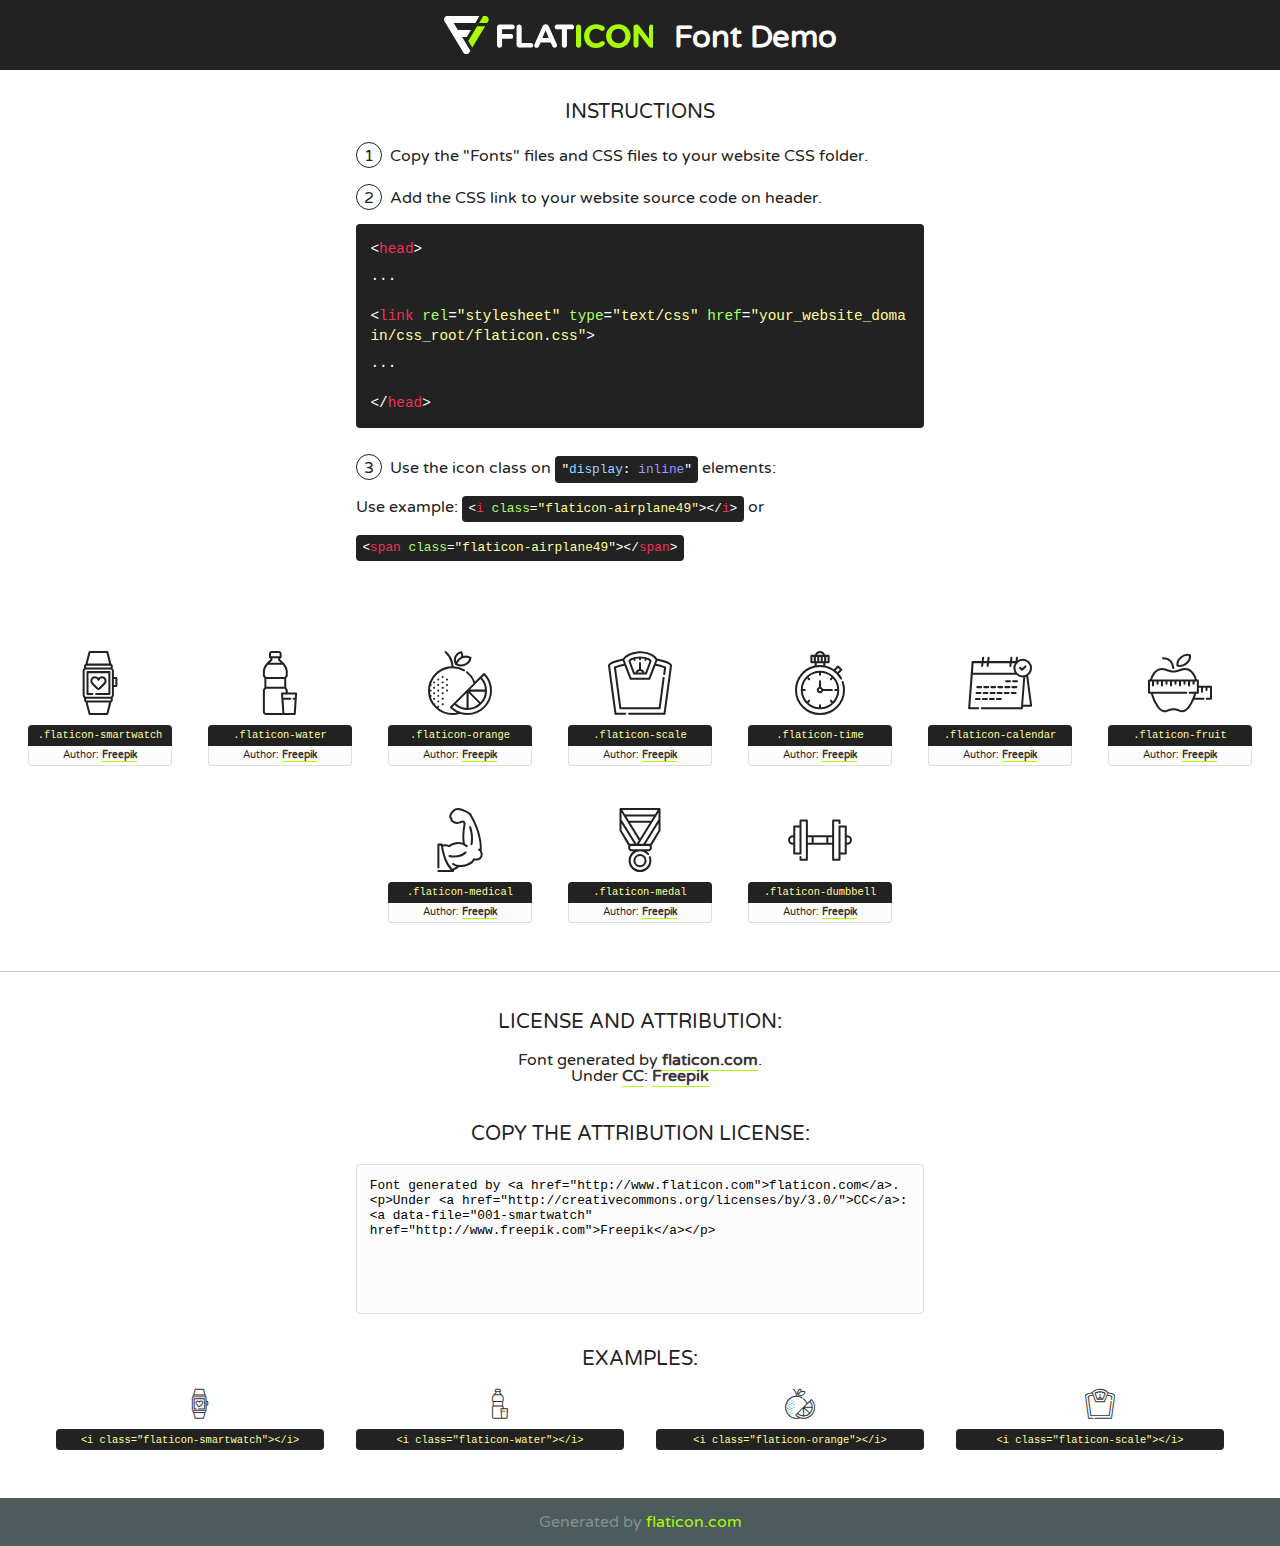
<file: be/fonts/flaticon.html>
<!DOCTYPE html>
<!--
  Flaticon icon font: Flaticon
  Creation date: 09/02/2018 21:22
-->
<html>
<!DOCTYPE html>
<html>

<head>
    <title>Flaticon WebFont</title>
    <link href="http://fonts.googleapis.com/css?family=Varela+Round" rel="stylesheet" type="text/css" />
    <link rel="stylesheet" type="text/css" href="flaticon.css">
    <meta charset="UTF-8">
    <style>
    html, body, div, span, applet, object, iframe,
    h1, h2, h3, h4, h5, h6, p, blockquote, pre,
    a, abbr, acronym, address, big, cite, code,
    del, dfn, em, img, ins, kbd, q, s, samp,
    small, strike, strong, sub, sup, tt, var,
    b, u, i, center,
    dl, dt, dd, ol, ul, li,
    fieldset, form, label, legend,
    table, caption, tbody, tfoot, thead, tr, th, td,
    article, aside, canvas, details, embed, 
    figure, figcaption, footer, header, hgroup, 
    menu, nav, output, ruby, section, summary,
    time, mark, audio, video {
        margin: 0;
        padding: 0;
        border: 0;
        font-size: 100%;
        font: inherit;
        vertical-align: baseline;
    }
    /* HTML5 display-role reset for older browsers */
    article, aside, details, figcaption, figure, 
    footer, header, hgroup, menu, nav, section {
        display: block;
    }
    body {
        line-height: 1;
    }
    ol, ul {
        list-style: none;
    }
    blockquote, q {
        quotes: none;
    }
    blockquote:before, blockquote:after,
    q:before, q:after {
        content: '';
        content: none;
    }
    table {
        border-collapse: collapse;
        border-spacing: 0;
    }
    body {
        font-family: 'Varela Round', Helvetica, Arial, sans-serif;
        font-size: 16px;
        color: #222;
    }
    a {
        color: #333;
        border-bottom: 1px solid #a9fd00;
        font-weight: bold;
        text-decoration: none;
    }
    * {
        -moz-box-sizing: border-box;
        -webkit-box-sizing: border-box;
        box-sizing: border-box;
        margin: 0;
        padding: 0;
    }
    [class^="flaticon-"]:before, [class*=" flaticon-"]:before, [class^="flaticon-"]:after, [class*=" flaticon-"]:after {
        font-family: Flaticon;
        font-size: 30px;
        font-style: normal;
        margin-left: 20px;
        color: #333;
    }
    .wrapper {
        max-width: 600px;
        margin: auto;
        padding: 0 1em;
    }
    .title {
        font-size: 1.25em;
        text-align: center;
        margin-bottom: 1em;
        text-transform: uppercase;
    }
    header {
        text-align: center;
        background-color: #222;
        color: #fff;
        padding: 1em;
    }
    header .logo {
        width: 210px;
        height: 38px;
        display: inline-block;
        vertical-align: middle;
        margin-right: 1em;
        border: none;
    }
    header strong {
        font-size: 1.95em;
        font-weight: bold;
        vertical-align: middle;
        margin-top: 5px;
        display: inline-block;
    }
    .demo {
        margin: 2em auto;
        line-height: 1.25em;
    }
    .demo ul li {
        margin-bottom: 1em;
    }
    .demo ul li .num {
        color: #222;
        border-radius: 20px;
        display: inline-block;
        width: 26px;
        padding: 3px;
        height: 26px;
        text-align: center;
        margin-right: 0.5em;
        border: 1px solid #222;
    }
    .demo ul li code {
        background-color: #222;
        border-radius: 4px;
        padding: 0.25em 0.5em;
        display: inline-block;
        color: #fff;
        font-family: Consolas,Monaco,Lucida Console,Liberation Mono,DejaVu Sans Mono,Bitstream Vera Sans Mono,Courier New, monospace;
        font-weight: lighter;
        margin-top: 1em;
        font-size: 0.8em;
        word-break: break-all;
    }
    .demo ul li code.big {
        padding: 1em;
        font-size: 0.9em;
    }
    .demo ul li code .red {
        color: #EF3159;
    }
    .demo ul li code .green {
        color: #ACFF65;
    }
    .demo ul li code .yellow {
        color: #FFFF99;
    }
    .demo ul li code .blue {
        color: #99D3FF;
    }
    .demo ul li code .purple {
        color: #A295FF;
    }
    .demo ul li code .dots {
        margin-top: 0.5em;
        display: block;
    }
    #glyphs {
        border-bottom: 1px solid #ccc;
        padding: 2em 0;
        text-align: center;
    }
    .glyph {
        display: inline-block;
        width: 9em;
        margin: 1em;
        text-align: center;
        vertical-align: top;
        background: #FFF;
    }
    .glyph .glyph-icon {
        padding: 10px;
        display: block;
        font-family:"Flaticon";
        font-size: 64px;
        line-height: 1;
    }
    .glyph .glyph-icon:before {
        font-size: 64px;
        color: #222;
        margin-left: 0;
    }
    .class-name {
        font-size: 0.65em;
        background-color: #222;
        color: #fff;
        border-radius: 4px 4px 0 0;
        padding: 0.5em;
        color: #FFFF99;
        font-family: Consolas,Monaco,Lucida Console,Liberation Mono,DejaVu Sans Mono,Bitstream Vera Sans Mono,Courier New, monospace;
    }
    .author-name {
        font-size: 0.6em;
        background-color: #fcfcfd;
        border: 1px solid #DEDEE4;
        border-top: 0;
        border-radius: 0 0 4px 4px;
        padding: 0.5em;
    }
    .class-name:last-child {
        font-size: 10px;
        color:#888;
    }
    .class-name:last-child a {
        font-size: 10px;
        color:#000;
    }
    .class-name:last-child a:hover {
        color:#a9fd00;
    }
    .glyph > input {
        display: block;
        width: 100px;
        margin: 5px auto;
        text-align: center;
        font-size: 12px;
        cursor: text;
    }
    .glyph > input.icon-input {
        font-family:"Flaticon";
        font-size: 16px;
        margin-bottom: 10px;
    }
    .attribution .title {
        margin-top: 2em;
    }
    .attribution textarea {
        background-color: #fcfcfd;
        padding: 1em;
        border: none;
        box-shadow: none;
        border: 1px solid #DEDEE4;
        border-radius: 4px;
        resize: none;
        width: 100%;
        height: 150px;
        font-size: 0.8em;
        font-family: Consolas,Monaco,Lucida Console,Liberation Mono,DejaVu Sans Mono,Bitstream Vera Sans Mono,Courier New, monospace;
        -webkit-appearance: none;
    }
    .iconsuse {
        margin: 2em auto;
        text-align: center;
        max-width: 1200px;
    }
    .iconsuse:after {
        content: '';
        display: table;
        clear: both;
    }
    .iconsuse .image {
        float: left;
        width: 25%;
        padding: 0 1em;
    }
    .iconsuse .image p {
        margin-bottom: 1em;
    }
    .iconsuse .image span {
        display: block;
        font-size: 0.65em;
        background-color: #222;
        color: #fff;
        border-radius: 4px;
        padding: 0.5em;
        color: #FFFF99;
        margin-top: 1em;
        font-family: Consolas,Monaco,Lucida Console,Liberation Mono,DejaVu Sans Mono,Bitstream Vera Sans Mono,Courier New, monospace;
    }
    #footer {
        text-align: center;
        background-color: #4C5B5C;
        color: #7c9192;
        padding: 1em;
    }
    #footer a {
        border: none;
        color: #a9fd00;
        font-weight: normal;
    }
    @media (max-width: 960px) {
        .iconsuse .image {
            width: 50%;
        }
    }
    @media (max-width: 560px) {
        .iconsuse .image {
            width: 100%;
        }
    }
    </style>
</head>

<body class="characters-off">

    <header>
        <a href="http://www.flaticon.com" target="_blank" class="logo">
            <svg version="1.1" xmlns="http://www.w3.org/2000/svg" xmlns:xlink="http://www.w3.org/1999/xlink" xmlns:a="http://ns.adobe.com/AdobeSVGViewerExtensions/3.0/" viewBox="0 0 560.875 102.036" enable-background="new 0 0 560.875 102.036" xml:space="preserve">
                <defs>
                </defs>
                <g>
                    <g class="letters">
                        <path fill="#ffffff" d="M141.596,29.675c0-3.777,2.985-6.767,6.764-6.767h34.438c3.426,0,6.15,2.728,6.15,6.15
                        c0,3.43-2.724,6.149-6.15,6.149h-27.674v13.091h23.719c3.429,0,6.151,2.724,6.151,6.15c0,3.43-2.723,6.149-6.151,6.149h-23.719
                        v17.574c0,3.773-2.986,6.761-6.764,6.761c-3.779,0-6.764-2.989-6.764-6.761V29.675z"></path>
                        <path fill="#ffffff" d="M193.844,29.149c0-3.781,2.985-6.767,6.764-6.767c3.776,0,6.763,2.985,6.763,6.767v42.957h25.039
                        c3.426,0,6.149,2.726,6.149,6.153c0,3.425-2.723,6.15-6.149,6.15h-31.802c-3.779,0-6.764-2.986-6.764-6.768V29.149z"></path>
                        <path fill="#ffffff" d="M241.891,75.71l21.438-48.407c1.492-3.341,4.215-5.357,7.906-5.357h0.792
                        c3.686,0,6.323,2.017,7.815,5.357l21.439,48.407c0.436,0.967,0.701,1.845,0.701,2.723c0,3.602-2.809,6.501-6.414,6.501
                        c-3.161,0-5.269-1.845-6.499-4.655l-4.132-9.661h-27.059l-4.301,10.102c-1.144,2.631-3.426,4.214-6.237,4.214
                        c-3.517,0-6.24-2.81-6.24-6.325C241.1,77.64,241.451,76.677,241.891,75.71z M279.932,58.666l-8.521-20.297l-8.526,20.297H279.932
                        z"></path>
                        <path fill="#ffffff" d="M314.864,35.387H301.86c-3.429,0-6.239-2.813-6.239-6.238c0-3.429,2.811-6.24,6.239-6.24h39.533
                        c3.426,0,6.237,2.811,6.237,6.24c0,3.425-2.811,6.238-6.237,6.238h-13.001v42.785c0,3.773-2.99,6.761-6.764,6.761
                        c-3.779,0-6.764-2.989-6.764-6.761V35.387z"></path>
                        <path fill="#A9FD00" d="M352.615,29.149c0-3.781,2.985-6.767,6.767-6.767c3.774,0,6.761,2.985,6.761,6.767v49.024
                        c0,3.773-2.987,6.761-6.761,6.761c-3.781,0-6.767-2.989-6.767-6.761V29.149z"></path>
                        <path fill="#A9FD00" d="M374.132,53.836v-0.179c0-17.481,13.178-31.801,32.065-31.801c9.22,0,15.459,2.458,20.557,6.238
                        c1.402,1.054,2.637,2.985,2.637,5.357c0,3.692-2.985,6.59-6.681,6.59c-1.845,0-3.071-0.702-4.044-1.319
                        c-3.776-2.813-7.729-4.393-12.562-4.393c-10.364,0-17.831,8.611-17.831,19.154v0.173c0,10.542,7.291,19.329,17.831,19.329
                        c5.715,0,9.492-1.756,13.359-4.834c1.049-0.874,2.458-1.491,4.039-1.491c3.429,0,6.325,2.813,6.325,6.236
                        c0,2.106-1.056,3.78-2.282,4.834c-5.539,4.834-12.036,7.733-21.878,7.733C387.572,85.464,374.132,71.493,374.132,53.836z"></path>
                        <path fill="#A9FD00" d="M433.009,53.836v-0.179c0-17.481,13.79-31.801,32.766-31.801c18.981,0,32.592,14.143,32.592,31.628v0.173
                        c0,17.483-13.785,31.807-32.769,31.807C446.625,85.464,433.009,71.32,433.009,53.836z M484.224,53.836v-0.179
                        c0-10.539-7.725-19.326-18.626-19.326c-10.893,0-18.449,8.611-18.449,19.154v0.173c0,10.542,7.73,19.329,18.626,19.329
                        C476.676,72.986,484.224,64.378,484.224,53.836z"></path>
                        <path fill="#A9FD00" d="M506.233,29.321c0-3.774,2.99-6.763,6.767-6.763h1.401c3.252,0,5.183,1.583,7.029,3.953l26.093,34.265
                        V29.059c0-3.692,2.99-6.677,6.681-6.677c3.683,0,6.671,2.985,6.671,6.677v48.934c0,3.78-2.987,6.765-6.764,6.765h-0.436
                        c-3.257,0-5.188-1.581-7.034-3.953l-27.056-35.492v32.944c0,3.687-2.985,6.676-6.678,6.676c-3.683,0-6.673-2.989-6.673-6.676
                        V29.321z"></path>
                    </g>
                    <g class="insignia">
                        <path fill="#ffffff" d="M48.372,56.137h12.517l11.156-18.537H37.186L25.688,18.539h57.825L94.668,0H9.271
                        C5.925,0,2.842,1.801,1.198,4.716c-1.644,2.907-1.593,6.482,0.134,9.343l50.38,83.501c1.678,2.781,4.689,4.476,7.938,4.476
                        c3.246,0,6.257-1.695,7.935-4.476l2.898-4.804L48.372,56.137z"></path>
                        <g class="i">
                            <path fill="#A9FD00" d="M93.575,18.539h0.031v0.004l21.652,0.004l2.705-4.488c1.727-2.861,1.778-6.436,0.133-9.343
                            C116.454,1.801,113.371,0,110.026,0h-5.294L93.575,18.539z"></path>
                            <polygon fill="#A9FD00" points="88.291,27.356 64.725,66.486 75.519,84.404 109.942,27.356"></polygon>
                        </g>
                    </g>
                </g>
            </svg>
        </a>
        <strong>Font Demo</strong>
    </header>


    <section class="demo wrapper">

        <p class="title">Instructions</p>

        <ul>
            <li>
                <span class="num">1</span>Copy the "Fonts" files and CSS files to your website CSS folder.
            </li>
            <li>
                <span class="num">2</span>Add the CSS link to your website source code on header.
                <code class="big">
                    &lt;<span class="red">head</span>&gt;
                    <br/><span class="dots">...</span>
                    <br/>&lt;<span class="red">link</span> <span class="green">rel</span>=<span class="yellow">"stylesheet"</span> <span class="green">type</span>=<span class="yellow">"text/css"</span> <span class="green">href</span>=<span class="yellow">"your_website_domain/css_root/flaticon.css"</span>&gt;
                    <br/><span class="dots">...</span>
                    <br/>&lt;/<span class="red">head</span>&gt;
                </code>
            </li>

            <li>
                <p>
                    <span class="num">3</span>Use the icon class on <code>"<span class="blue">display</span>:<span class="purple"> inline</span>"</code> elements:
                    <br />
                    Use example: <code>&lt;<span class="red">i</span> <span class="green">class</span>=<span class="yellow">&quot;flaticon-airplane49&quot;</span>&gt;&lt;/<span class="red">i</span>&gt;</code> or <code>&lt;<span class="red">span</span> <span class="green">class</span>=<span class="yellow">&quot;flaticon-airplane49&quot;</span>&gt;&lt;/<span class="red">span</span>&gt;</code>
            </li>
        </ul>

    </section>




   <section id="glyphs">          
    
      
        <div class="glyph"><div class="glyph-icon flaticon-smartwatch"></div>
            <div class="class-name">.flaticon-smartwatch</div>
            <div class="author-name">Author: <a data-file="001-smartwatch" href="http://www.freepik.com">Freepik</a> </div> 
        </div>        
        
        <div class="glyph"><div class="glyph-icon flaticon-water"></div>
            <div class="class-name">.flaticon-water</div>
            <div class="author-name">Author: <a data-file="002-water" href="http://www.freepik.com">Freepik</a> </div> 
        </div>        
        
        <div class="glyph"><div class="glyph-icon flaticon-orange"></div>
            <div class="class-name">.flaticon-orange</div>
            <div class="author-name">Author: <a data-file="003-orange" href="http://www.freepik.com">Freepik</a> </div> 
        </div>        
        
        <div class="glyph"><div class="glyph-icon flaticon-scale"></div>
            <div class="class-name">.flaticon-scale</div>
            <div class="author-name">Author: <a data-file="004-scale" href="http://www.freepik.com">Freepik</a> </div> 
        </div>        
        
        <div class="glyph"><div class="glyph-icon flaticon-time"></div>
            <div class="class-name">.flaticon-time</div>
            <div class="author-name">Author: <a data-file="005-time" href="http://www.freepik.com">Freepik</a> </div> 
        </div>        
        
        <div class="glyph"><div class="glyph-icon flaticon-calendar"></div>
            <div class="class-name">.flaticon-calendar</div>
            <div class="author-name">Author: <a data-file="006-calendar" href="http://www.freepik.com">Freepik</a> </div> 
        </div>        
        
        <div class="glyph"><div class="glyph-icon flaticon-fruit"></div>
            <div class="class-name">.flaticon-fruit</div>
            <div class="author-name">Author: <a data-file="007-fruit" href="http://www.freepik.com">Freepik</a> </div> 
        </div>        
        
        <div class="glyph"><div class="glyph-icon flaticon-medical"></div>
            <div class="class-name">.flaticon-medical</div>
            <div class="author-name">Author: <a data-file="008-medical" href="http://www.freepik.com">Freepik</a> </div> 
        </div>        
        
        <div class="glyph"><div class="glyph-icon flaticon-medal"></div>
            <div class="class-name">.flaticon-medal</div>
            <div class="author-name">Author: <a data-file="009-medal" href="http://www.freepik.com">Freepik</a> </div> 
        </div>        
        
        <div class="glyph"><div class="glyph-icon flaticon-dumbbell"></div>
            <div class="class-name">.flaticon-dumbbell</div>
            <div class="author-name">Author: <a data-file="010-dumbbell" href="http://www.freepik.com">Freepik</a> </div> 
        </div>        
        

    </section>



    <section class="attribution wrapper"   style="text-align:center;">

      <div class="title">License and attribution:</div><div class="attrDiv">Font generated by <a href="http://www.flaticon.com">flaticon.com</a>. <div><p>Under <a href="http://creativecommons.org/licenses/by/3.0/">CC</a>: <a data-file="001-smartwatch" href="http://www.freepik.com">Freepik</a></p>  </div>
      </div>
      <div class="title">Copy the Attribution License:</div>

    <textarea onclick="this.focus();this.select();">Font generated by &lt;a href=&quot;http://www.flaticon.com&quot;&gt;flaticon.com&lt;/a&gt;. <p>Under <a href="http://creativecommons.org/licenses/by/3.0/">CC</a>: <a data-file="001-smartwatch" href="http://www.freepik.com">Freepik</a></p>  
     </textarea>

    </section>

    <section class="iconsuse">

          <div class="title">Examples:</div>            
             
            <div class="image">
                <p>
                    <i class="glyph-icon flaticon-smartwatch"></i> 
                    <span>&lt;i class=&quot;flaticon-smartwatch&quot;&gt;&lt;/i&gt;</span>
                </p>
            </div>
            
            <div class="image">
                <p>
                    <i class="glyph-icon flaticon-water"></i> 
                    <span>&lt;i class=&quot;flaticon-water&quot;&gt;&lt;/i&gt;</span>
                </p>
            </div>
            
            <div class="image">
                <p>
                    <i class="glyph-icon flaticon-orange"></i> 
                    <span>&lt;i class=&quot;flaticon-orange&quot;&gt;&lt;/i&gt;</span>
                </p>
            </div>
            
            <div class="image">
                <p>
                    <i class="glyph-icon flaticon-scale"></i> 
                    <span>&lt;i class=&quot;flaticon-scale&quot;&gt;&lt;/i&gt;</span>
                </p>
            </div>
                       
        </div>
                            
    </section>

<div id="footer">
    <div>Generated by <a href="http://www.flaticon.com">flaticon.com</a>
    </div>
</div>



</body>
</html>
</file>
<file: be/fonts/flaticon.css>
/*
  	Flaticon icon font: Flaticon
  	Creation date: 09/02/2018 21:22
  	*/

@font-face {
  font-family: "Flaticon";
  src: url("./Flaticon.eot");
  src: url("./Flaticon.eot?#iefix") format("embedded-opentype"),
       url("./Flaticon.woff") format("woff"),
       url("./Flaticon.ttf") format("truetype"),
       url("./Flaticon.svg#Flaticon") format("svg");
  font-weight: normal;
  font-style: normal;
}

@media screen and (-webkit-min-device-pixel-ratio:0) {
  @font-face {
    font-family: "Flaticon";
    src: url("./Flaticon.svg#Flaticon") format("svg");
  }
}

[class^="flaticon-"]:before, [class*=" flaticon-"]:before,
[class^="flaticon-"]:after, [class*=" flaticon-"]:after {   
  font-family: Flaticon;
        font-size: 20px;
font-style: normal;
margin-left: 20px;
}

.flaticon-smartwatch:before { content: "\f100"; }
.flaticon-water:before { content: "\f101"; }
.flaticon-orange:before { content: "\f102"; }
.flaticon-scale:before { content: "\f103"; }
.flaticon-time:before { content: "\f104"; }
.flaticon-calendar:before { content: "\f105"; }
.flaticon-fruit:before { content: "\f106"; }
.flaticon-medical:before { content: "\f107"; }
.flaticon-medal:before { content: "\f108"; }
.flaticon-dumbbell:before { content: "\f109"; }
</file>
